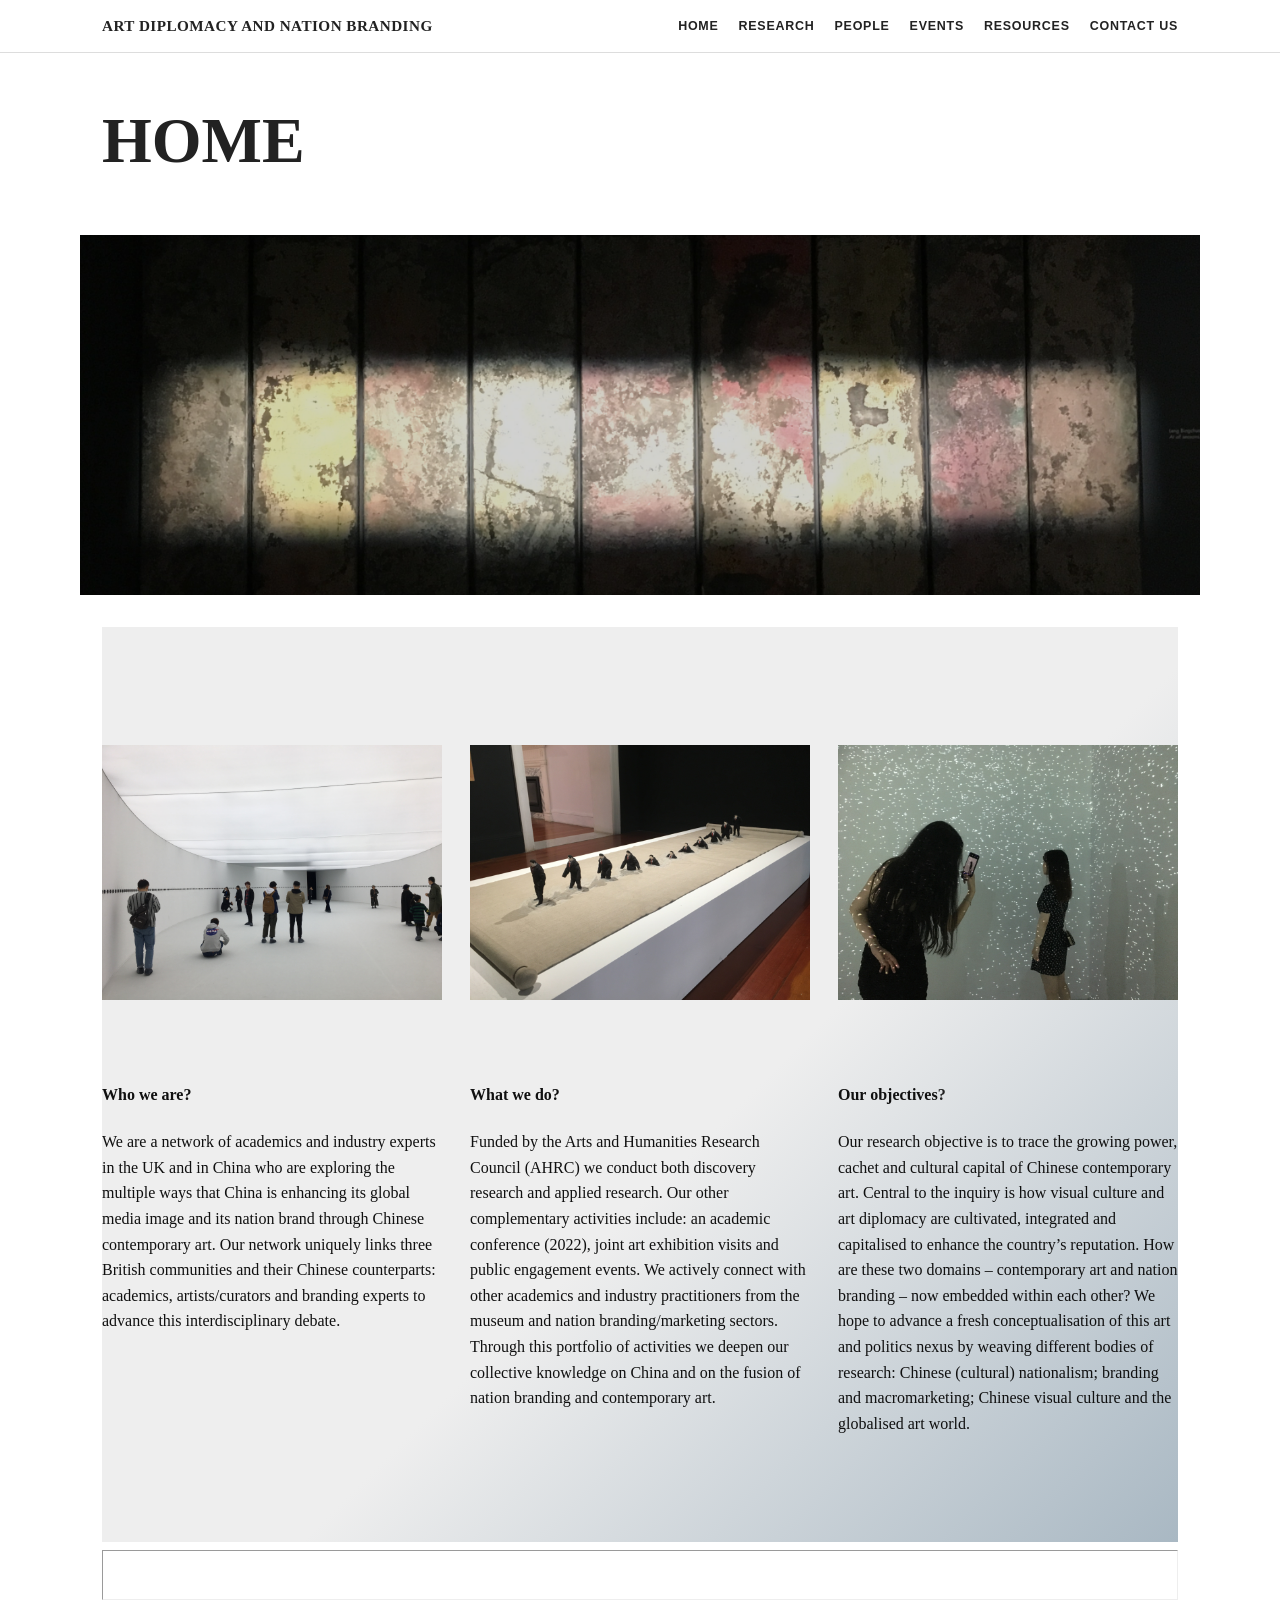
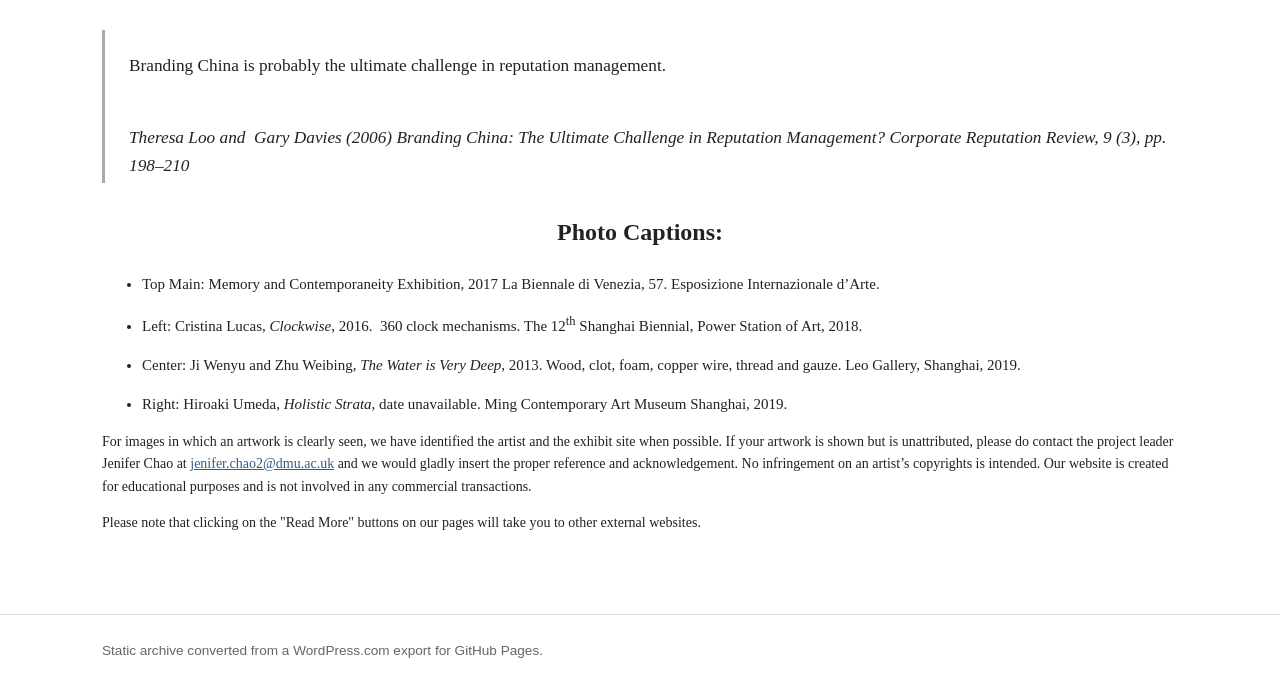
<file: index.html>
<!doctype html>
<html lang="en">
<head>
<meta charset="utf-8">
<meta name="viewport" content="width=device-width,initial-scale=1">
<title>HOME — ART DIPLOMACY AND NATION BRANDING</title>
<meta name="description" content="THE VISUAL POLITICS OF REINVENTING CHINA">
<link rel="stylesheet" href="style.css">
</head>
<body>
<header class="site-header">
  <div class="header-inner">
    <a class="brand" href="index.html">ART DIPLOMACY AND NATION BRANDING</a>
    <nav aria-label="Main navigation"><a href="index.html">HOME</a>
<a href="our-research.html">RESEARCH</a>
<a href="network-participants.html">PEOPLE</a>
<a href="participants.html">EVENTS</a>
<a href="resources.html">RESOURCES</a>
<a href="join-us.html">CONTACT US</a></nav>
  </div>
</header>
<main>

<h1 class="page-title">HOME</h1>
<div class="wp-block-columns">
<div class="wp-block-column" style="flex-basis:100%;"></div>
</div>



<div class="wp-block-cover alignfull is-light is-style-default"><span aria-hidden="true" class="wp-block-cover__background has-background-dark-background-color has-background-dim-20 has-background-dim"></span><img class="wp-block-cover__image-background wp-image-49" alt="" src="img_1686.jpg" style="object-position:58% 50%;" data-object-fit="cover" data-object-position="58% 50%" /><div class="wp-block-cover__inner-container">
<p class="has-text-align-center has-large-font-size"></p>
</div></div>



<div class="wp-block-group alignfull has-background-light-color has-text-color has-background" style="background:linear-gradient(135deg,rgb(238,238,238) 56%,rgb(169,184,195) 100%);">
<div style="height:64px;" aria-hidden="true" class="wp-block-spacer"></div>



<div class="wp-block-columns alignwide">
<div class="wp-block-column">
<figure class="wp-block-image size-medium"><img src="img_3006.jpg?w=300" alt="Cristina Lucas, Clockwise, 2016.  360 clock mechanisms. The 12th Shanghai Biennial, Power Station of Art, 2018." class="wp-image-47" /></figure>
</div>



<div class="wp-block-column">
<figure class="wp-block-image size-medium is-style-default"><img src="img_3732.jpg?w=300" alt="Ji Wenyu and Zhu Weibing, The Water is Very Deep, 2013. Wood, clot, foam, copper wire, thread and gauze. Leo Gallery, Shanghai, 2019." class="wp-image-81" /></figure>
</div>



<div class="wp-block-column">
<figure class="wp-block-image size-medium"><img src="img_3792.jpg?w=300" alt="Hiroaki Umeda, Holistic Strata, date unavailable. Ming Contemporary Art Museum Shanghai, 2019." class="wp-image-48" /></figure>
</div>
</div>



<div class="wp-block-columns alignwide">
<div class="wp-block-column">
<h4 class="has-text-align-left"><mark style="background-color:rgba(0, 0, 0, 0);color:#101010;" class="has-inline-color">Who we are?</mark></h4>



<p class="has-text-align-left has-foreground-dark-color has-text-color"><mark style="background-color:rgba(0, 0, 0, 0);color:#101010;" class="has-inline-color">We are a network of academics and industry experts in the UK and in China who are exploring the multiple ways that China is enhancing its global media image and its nation brand through Chinese contemporary art. Our network uniquely links three British communities and their Chinese counterparts: academics, artists/curators and branding experts to advance this interdisciplinary debate. </mark></p>
</div>



<div class="wp-block-column">
<h4 class="has-text-align-left"><mark style="background-color:rgba(0, 0, 0, 0);color:#101010;" class="has-inline-color">What we do? </mark></h4>



<p class="has-text-align-left"><mark style="background-color:rgba(0, 0, 0, 0);color:#101010;" class="has-inline-color">Funded by the Arts and Humanities Research Council (AHRC) we conduct both discovery research and applied research. Our other complementary activities include: an academic conference (2022),  joint art exhibition visits and public engagement events. We actively connect with other academics and industry practitioners from the museum and nation branding/marketing sectors. Through this portfolio of activities we deepen our collective knowledge on China and on the fusion of nation branding and contemporary art. </mark></p>
</div>



<div class="wp-block-column">
<h4 class="has-text-align-left has-foreground-dark-color has-text-color"><mark style="background-color:rgba(0, 0, 0, 0);color:#101010;" class="has-inline-color">Our objectives</mark>?</h4>



<p class="has-text-align-left"><mark style="background-color:rgba(0, 0, 0, 0);color:#101010;" class="has-inline-color">Our research objective is to trace the growing power, cachet and cultural capital of Chinese contemporary art. Central to the inquiry is how visual culture and art diplomacy are cultivated, integrated and capitalised to enhance the country’s reputation. How are these two domains  – contemporary art and nation branding – now embedded within each other? We hope to advance a fresh conceptualisation of this art and politics nexus by weaving different bodies of research: Chinese (cultural) nationalism; branding and macromarketing; Chinese visual culture and the globalised art world.</mark> </p>
</div>
</div>



<div style="height:64px;" aria-hidden="true" class="wp-block-spacer desktop-only"></div>
</div>



<hr class="wp-block-coblocks-dynamic-separator" style="height:50px;" />



<div class="wp-block-group alignfull">
<figure class="wp-block-pullquote"><blockquote><p>Branding China is probably the ultimate challenge in reputation management.</p><cite><br>Theresa Loo and&nbsp; Gary Davies (2006) Branding China: The Ultimate Challenge in Reputation Management<em>? Corporate Reputation Review</em>, 9 (3), pp. 198–210</cite></blockquote></figure>
</div>



<h2 class="has-text-align-center has-small-font-size">Photo Captions:</h2>



<ul style="font-size:15px;"><li>Top Main: Memory and Contemporaneity Exhibition, 2017 La Biennale di Venezia, 57. Esposizione Internazionale d’Arte.</li></ul>



<ul style="font-size:15px;"><li>Left: Cristina Lucas, <em>Clockwise</em>, 2016.&nbsp; 360 clock mechanisms. The 12<sup>th</sup> Shanghai Biennial, Power Station of Art, 2018.</li></ul>



<ul style="font-size:15px;"><li>Center: Ji Wenyu and Zhu Weibing, <em>The Water is Very Deep</em>, 2013. Wood, clot, foam, copper wire, thread and gauze. Leo Gallery, Shanghai, 2019.</li></ul>



<ul style="font-size:15px;"><li>Right:  Hiroaki Umeda, <em>Holistic Strata</em>, date unavailable. Ming Contemporary Art Museum Shanghai, 2019.</li></ul>



<p style="font-size:14px;">For images in which an artwork is clearly seen, we have identified the artist and the exhibit site when possible. If your artwork is shown but is unattributed, please do contact the project leader Jenifer Chao at <a href="mailto:jenifer.chao2@dmu.ac.uk">jenifer.chao2@dmu.ac.uk</a> and we would gladly insert the proper reference and acknowledgement. No infringement on an artist’s copyrights is intended. Our website is created for educational purposes and is not involved in any commercial transactions.</p>



<p style="font-size:14px;">Please note that clicking on the "Read More" buttons on our pages will take you to other external websites.</p>



<p></p>
</main>
<footer class="site-footer"><div class="footer-inner">Static archive converted from a WordPress.com export for GitHub Pages.</div></footer>
</body>
</html>
</file>
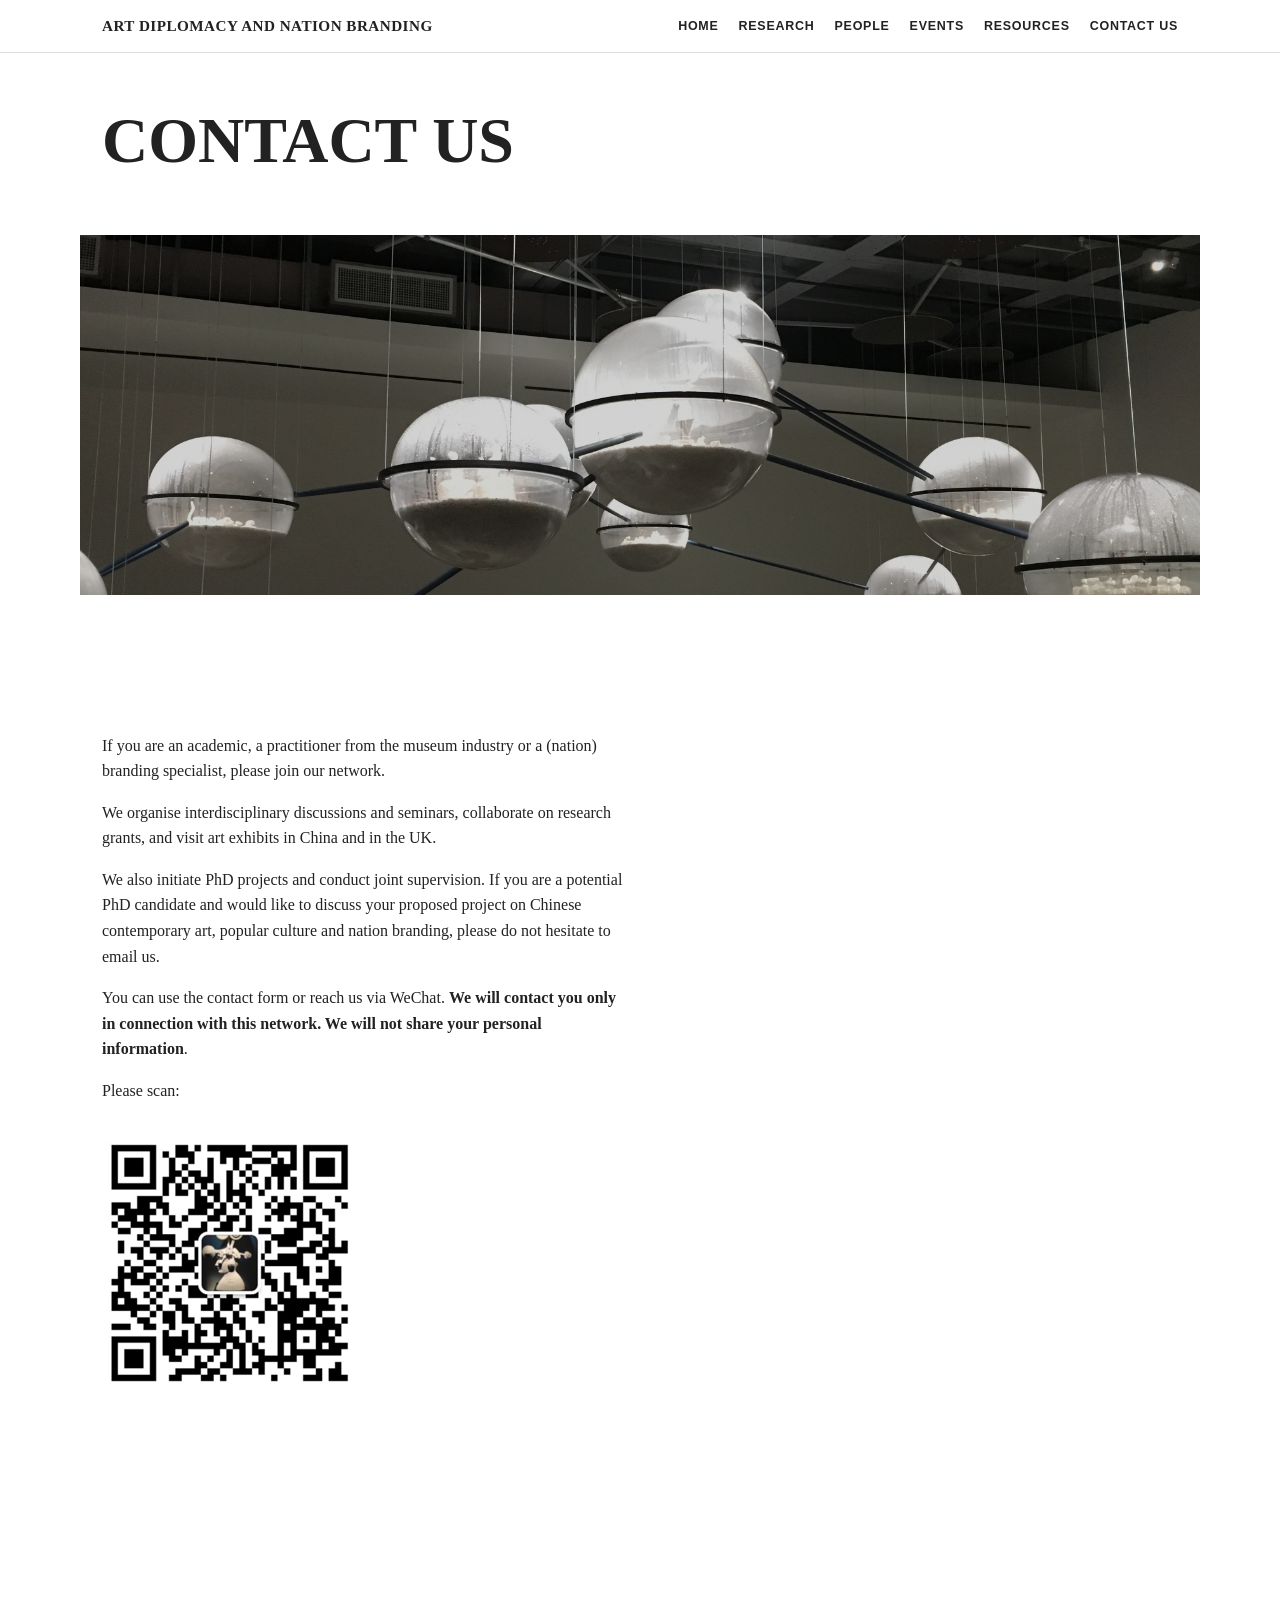
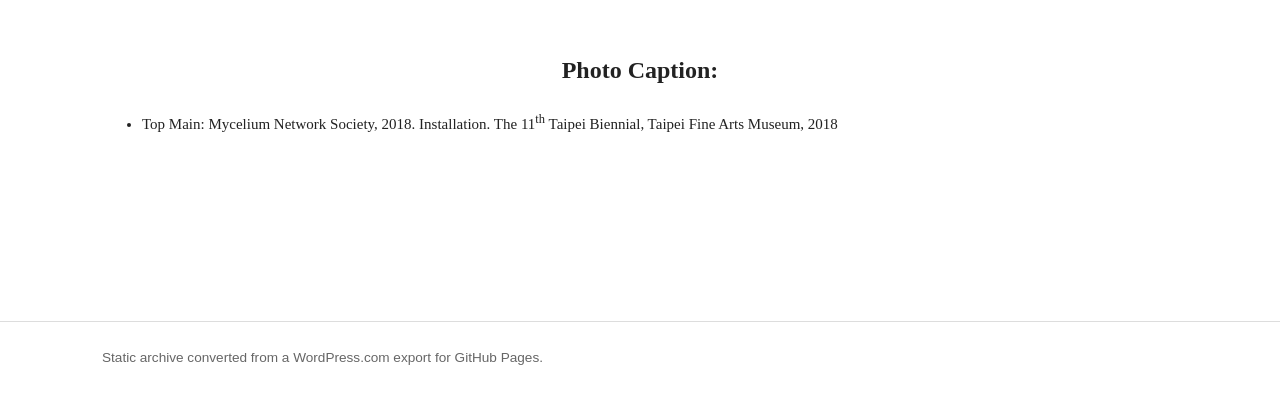
<file: join-us.html>
<!doctype html>
<html lang="en">
<head>
<meta charset="utf-8">
<meta name="viewport" content="width=device-width,initial-scale=1">
<title>CONTACT US — ART DIPLOMACY AND NATION BRANDING</title>
<meta name="description" content="THE VISUAL POLITICS OF REINVENTING CHINA">
<link rel="stylesheet" href="style.css">
</head>
<body>
<header class="site-header">
  <div class="header-inner">
    <a class="brand" href="index.html">ART DIPLOMACY AND NATION BRANDING</a>
    <nav aria-label="Main navigation"><a href="index.html">HOME</a>
<a href="our-research.html">RESEARCH</a>
<a href="network-participants.html">PEOPLE</a>
<a href="participants.html">EVENTS</a>
<a href="resources.html">RESOURCES</a>
<a href="join-us.html">CONTACT US</a></nav>
  </div>
</header>
<main>

<h1 class="page-title">CONTACT US</h1>
<div class="wp-block-columns">
<div class="wp-block-column" style="flex-basis:100%;"></div>
</div>



<div class="wp-block-cover alignfull is-light"><span aria-hidden="true" class="wp-block-cover__background has-background-dim-10 has-background-dim wp-block-cover__gradient-background has-background-gradient has-vivid-cyan-blue-to-vivid-purple-gradient-background"></span><img class="wp-block-cover__image-background wp-image-109" alt="" src="img_3055.jpg" style="object-position:45% 40%;" data-object-fit="cover" data-object-position="45% 40%" /><div class="wp-block-cover__inner-container">
<p class="has-text-align-center has-large-font-size"></p>
</div></div>



<div class="wp-block-group alignfull has-background-light-background-color has-background">
<div style="height:64px;" aria-hidden="true" class="wp-block-spacer"></div>



<div class="wp-block-columns alignwide">
<div class="wp-block-column">
<p>If you are an academic, a practitioner from the museum industry or a (nation) branding specialist, please join our network.</p>



<p>We organise interdisciplinary discussions and seminars, collaborate on research grants, and visit art exhibits in China and in the UK.</p>



<p>We also initiate PhD projects and conduct joint supervision. If you are a potential PhD candidate and would like to discuss your proposed project on Chinese contemporary art, popular culture and nation branding, please do not hesitate to email us. </p>



<p>You can use the contact form or reach us via WeChat. <strong> We will contact you only in connection with this network. We will not share your personal information</strong>.</p>



<p>Please scan:</p>



<figure class="wp-block-image alignleft size-thumbnail"><img src="picture1.png?w=143" alt="" class="wp-image-330" /></figure>
</div>



<div class="wp-block-column">
<div class="wp-block-jetpack-contact-form">





</div>
</div>
</div>



<div style="height:64px;" aria-hidden="true" class="wp-block-spacer desktop-only"></div>
</div>



<div class="wp-block-group alignfull">
<div style="height:80px;" aria-hidden="true" class="wp-block-spacer desktop-only"></div>



<div class="wp-block-columns alignwide">
<div class="wp-block-column" style="flex-basis:100%;">
<h2 class="has-text-align-center has-small-font-size">Photo Caption:</h2>



<ul style="font-size:15px;"><li>Top Main: Mycelium Network Society, 2018. Installation. The 11<sup>th</sup> Taipei Biennial, Taipei Fine Arts Museum, 2018</li></ul>
</div>
</div>



<div style="height:80px;" aria-hidden="true" class="wp-block-spacer desktop-only"></div>
</div>
</main>
<footer class="site-footer"><div class="footer-inner">Static archive converted from a WordPress.com export for GitHub Pages.</div></footer>
</body>
</html>
</file>
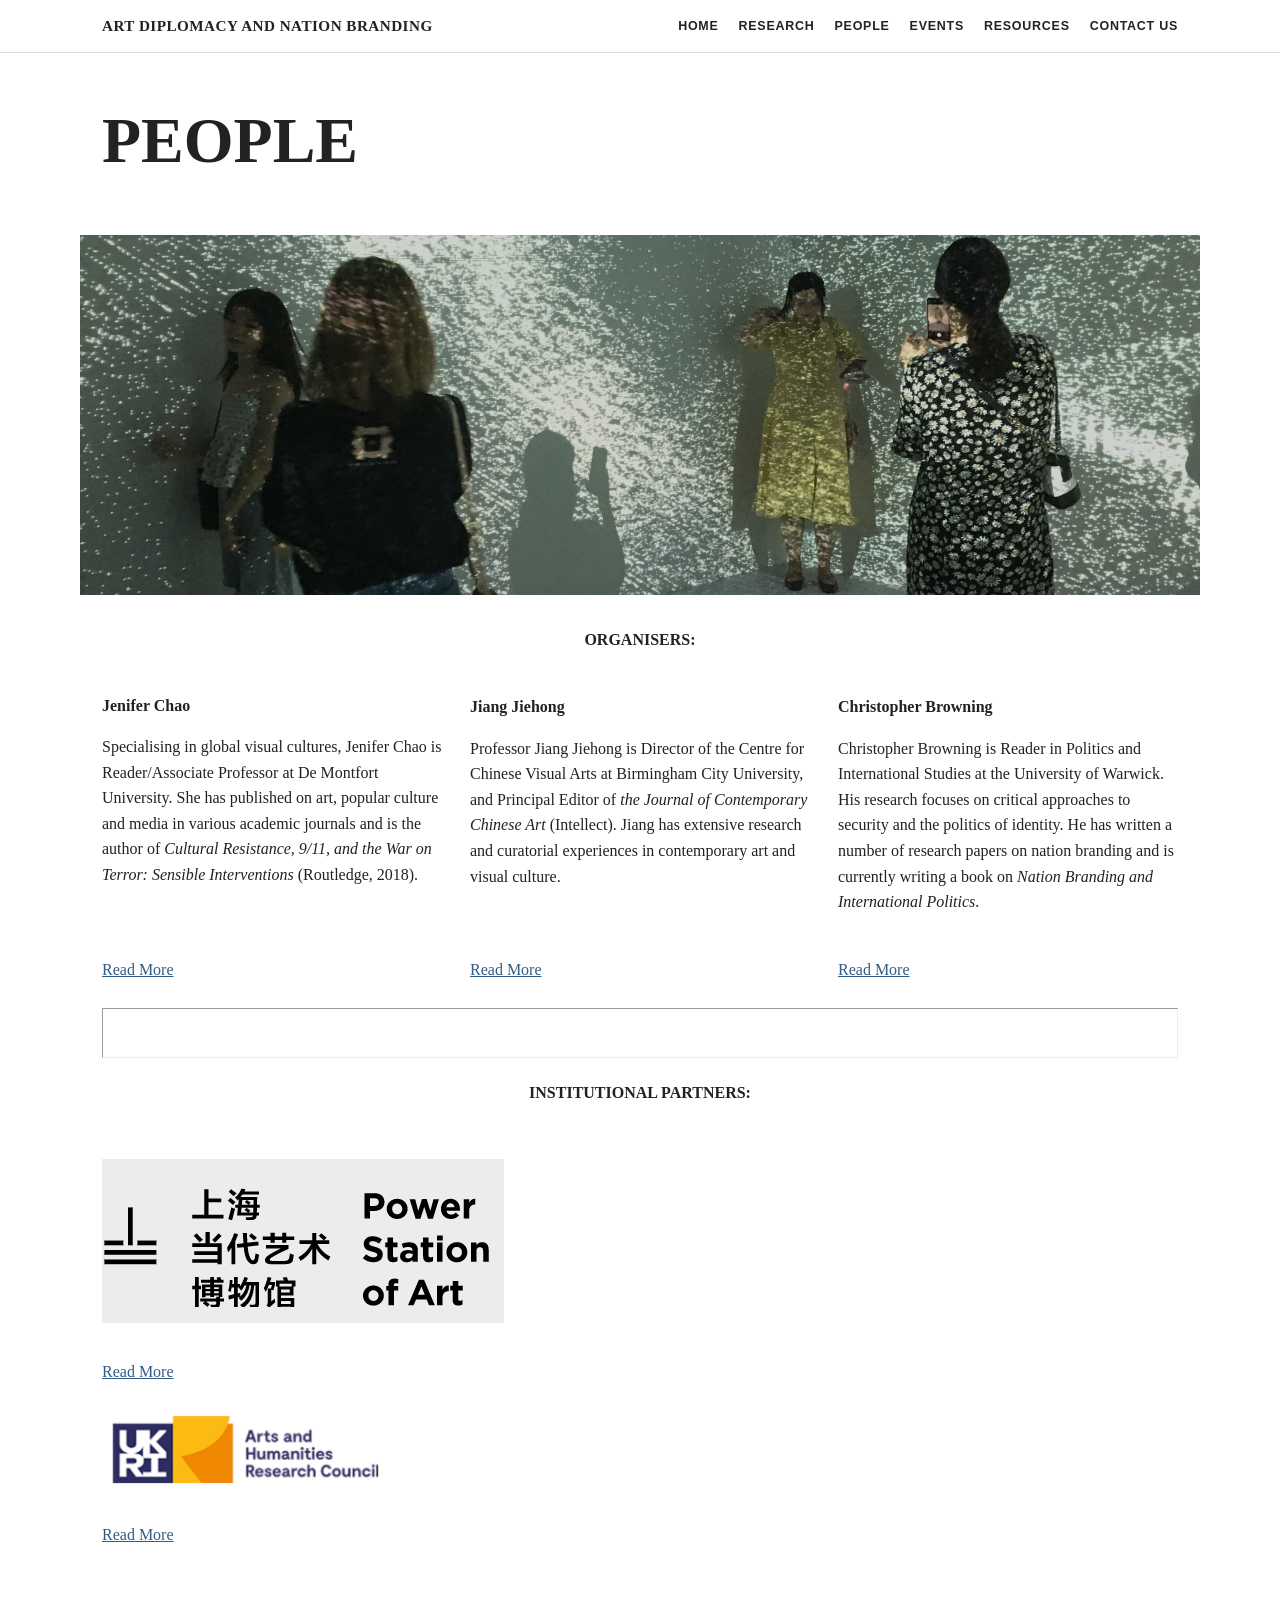
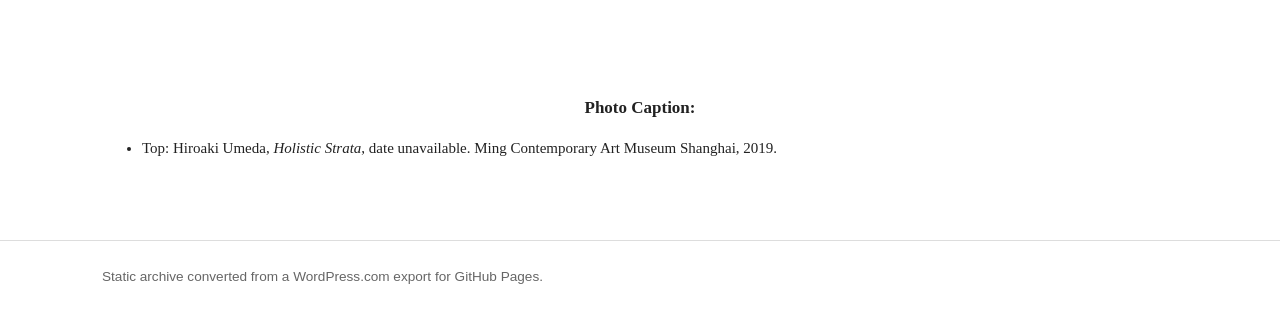
<file: network-participants.html>
<!doctype html>
<html lang="en">
<head>
<meta charset="utf-8">
<meta name="viewport" content="width=device-width,initial-scale=1">
<title>PEOPLE — ART DIPLOMACY AND NATION BRANDING</title>
<meta name="description" content="THE VISUAL POLITICS OF REINVENTING CHINA">
<link rel="stylesheet" href="style.css">
</head>
<body>
<header class="site-header">
  <div class="header-inner">
    <a class="brand" href="index.html">ART DIPLOMACY AND NATION BRANDING</a>
    <nav aria-label="Main navigation"><a href="index.html">HOME</a>
<a href="our-research.html">RESEARCH</a>
<a href="network-participants.html">PEOPLE</a>
<a href="participants.html">EVENTS</a>
<a href="resources.html">RESOURCES</a>
<a href="join-us.html">CONTACT US</a></nav>
  </div>
</header>
<main>

<h1 class="page-title">PEOPLE</h1>
<div class="wp-block-columns">
<div class="wp-block-column" style="flex-basis:100%;"></div>
</div>



<div class="wp-block-cover alignfull is-light"><span aria-hidden="true" class="wp-block-cover__background has-secondary-background-color has-background-dim-10 has-background-dim"></span><img class="wp-block-cover__image-background wp-image-80" alt="" src="img_3786.jpg" style="object-position:51% 56%;" data-object-fit="cover" data-object-position="51% 56%" /><div class="wp-block-cover__inner-container">
<p class="has-text-align-center has-large-font-size"></p>
</div></div>



<p></p>



<h4 class="has-text-align-center">ORGANISERS:</h4>



<div class="wp-block-columns">
<div class="wp-block-column">
<p class="has-small-font-size" style="line-height:1.5;"><strong>Jenifer Chao</strong></p>



<p class="has-small-font-size">Specialising in global visual cultures, Jenifer Chao is  Reader/Associate Professor at De Montfort University. She has published on art, popular culture and media in various academic journals and is the author of <em>Cultural Resistance, 9/11, and the War on Terror: Sensible Interventions</em> (Routledge, 2018).</p>
</div>



<div class="wp-block-column">
<p class="has-small-font-size"><strong>Jiang Jiehong</strong></p>



<p class="has-small-font-size">Professor&nbsp;Jiang&nbsp;Jiehong is Director of the Centre for Chinese Visual Arts at Birmingham City University, and Principal Editor of&nbsp;<em>the</em>&nbsp;<em>Journal of Contemporary Chinese Art</em>&nbsp;(Intellect).&nbsp;Jiang&nbsp;has extensive research and curatorial experiences in contemporary art and visual culture. </p>
</div>



<div class="wp-block-column">
<p class="has-small-font-size"><strong>Christopher Browning</strong></p>



<p class="has-small-font-size">Christopher Browning is Reader in Politics and International Studies at the University of Warwick. His research focuses on critical approaches to security and the politics of identity.   He has written a number of research papers on nation branding and is currently writing a book on&nbsp;<em>Nation Branding and International Politics</em>.</p>
</div>
</div>



<div class="wp-block-columns">
<div class="wp-block-column">
<div class="wp-block-buttons">
<div class="wp-block-button is-style-outline"><a class="wp-block-button__link wp-element-button" href="https://www.dmu.ac.uk/about-dmu/academic-staff/technology/jenifer-chao/dr-jenifer-chao.aspx" target="_blank" rel="https://www.dmu.ac.uk/about-dmu/academic-staff/technology/jenifer-chao/dr-jenifer-chao.aspx">Read More</a></div>
</div>
</div>



<div class="wp-block-column">
<div class="wp-block-buttons">
<div class="wp-block-button is-style-outline"><a class="wp-block-button__link wp-element-button" href="https://www.bcu.ac.uk/research/our-people/j-m/jiehong-jiang" target="_blank" rel="https://www.bcu.ac.uk/research/our-people/j-m/jiehong-jiang">Read More</a></div>
</div>
</div>



<div class="wp-block-column">
<div class="wp-block-buttons">
<div class="wp-block-button is-style-outline"><a class="wp-block-button__link wp-element-button" href="https://warwick.ac.uk/fac/soc/pais/people/browning/" target="_blank" rel="https://warwick.ac.uk/fac/soc/pais/people/browning/">Read More</a></div>
</div>
</div>
</div>



<hr class="wp-block-coblocks-dynamic-separator" style="height:50px;" />



<h4 class="has-text-align-center">INSTITUTIONAL PARTNERS:</h4>



<p></p>



<div class="wp-block-columns">
<div class="wp-block-column">
<figure class="wp-block-image size-large"><img src="screenshot-2020-11-06-at-17.33.46.png?w=402" alt="" class="wp-image-117" /></figure>



<div class="wp-block-buttons">
<div class="wp-block-button is-style-outline"><a class="wp-block-button__link wp-element-button" href="https://www.powerstationofart.com/about-psa" target="_blank" rel="https://www.powerstationofart.com/whats-on">Read More</a></div>
</div>
</div>
</div>



<div class="wp-block-group alignfull">
<figure class="wp-block-image size-large is-resized"><img src="screenshot-2020-11-06-at-17.35.59.png?w=582" alt="" class="wp-image-120" width="283" height="74" /></figure>



<div class="wp-block-buttons">
<div class="wp-block-button is-style-outline"><a class="wp-block-button__link wp-element-button" href="https://ahrc.ukri.org/" target="_blank" rel="https://ahrc.ukri.org/">Read More</a></div>
</div>



<div class="wp-block-columns alignwide"></div>



<div style="height:80px;" aria-hidden="true" class="wp-block-spacer desktop-only"></div>



<h2 class="has-text-align-center" style="font-size:17px;">Photo Caption:</h2>



<ul style="font-size:15px;"><li>Top: Hiroaki Umeda, <em>Holistic Strata</em>, date unavailable. Ming Contemporary Art Museum Shanghai, 2019.</li></ul>



<p></p>
</div>



<p></p>
</main>
<footer class="site-footer"><div class="footer-inner">Static archive converted from a WordPress.com export for GitHub Pages.</div></footer>
</body>
</html>
</file>
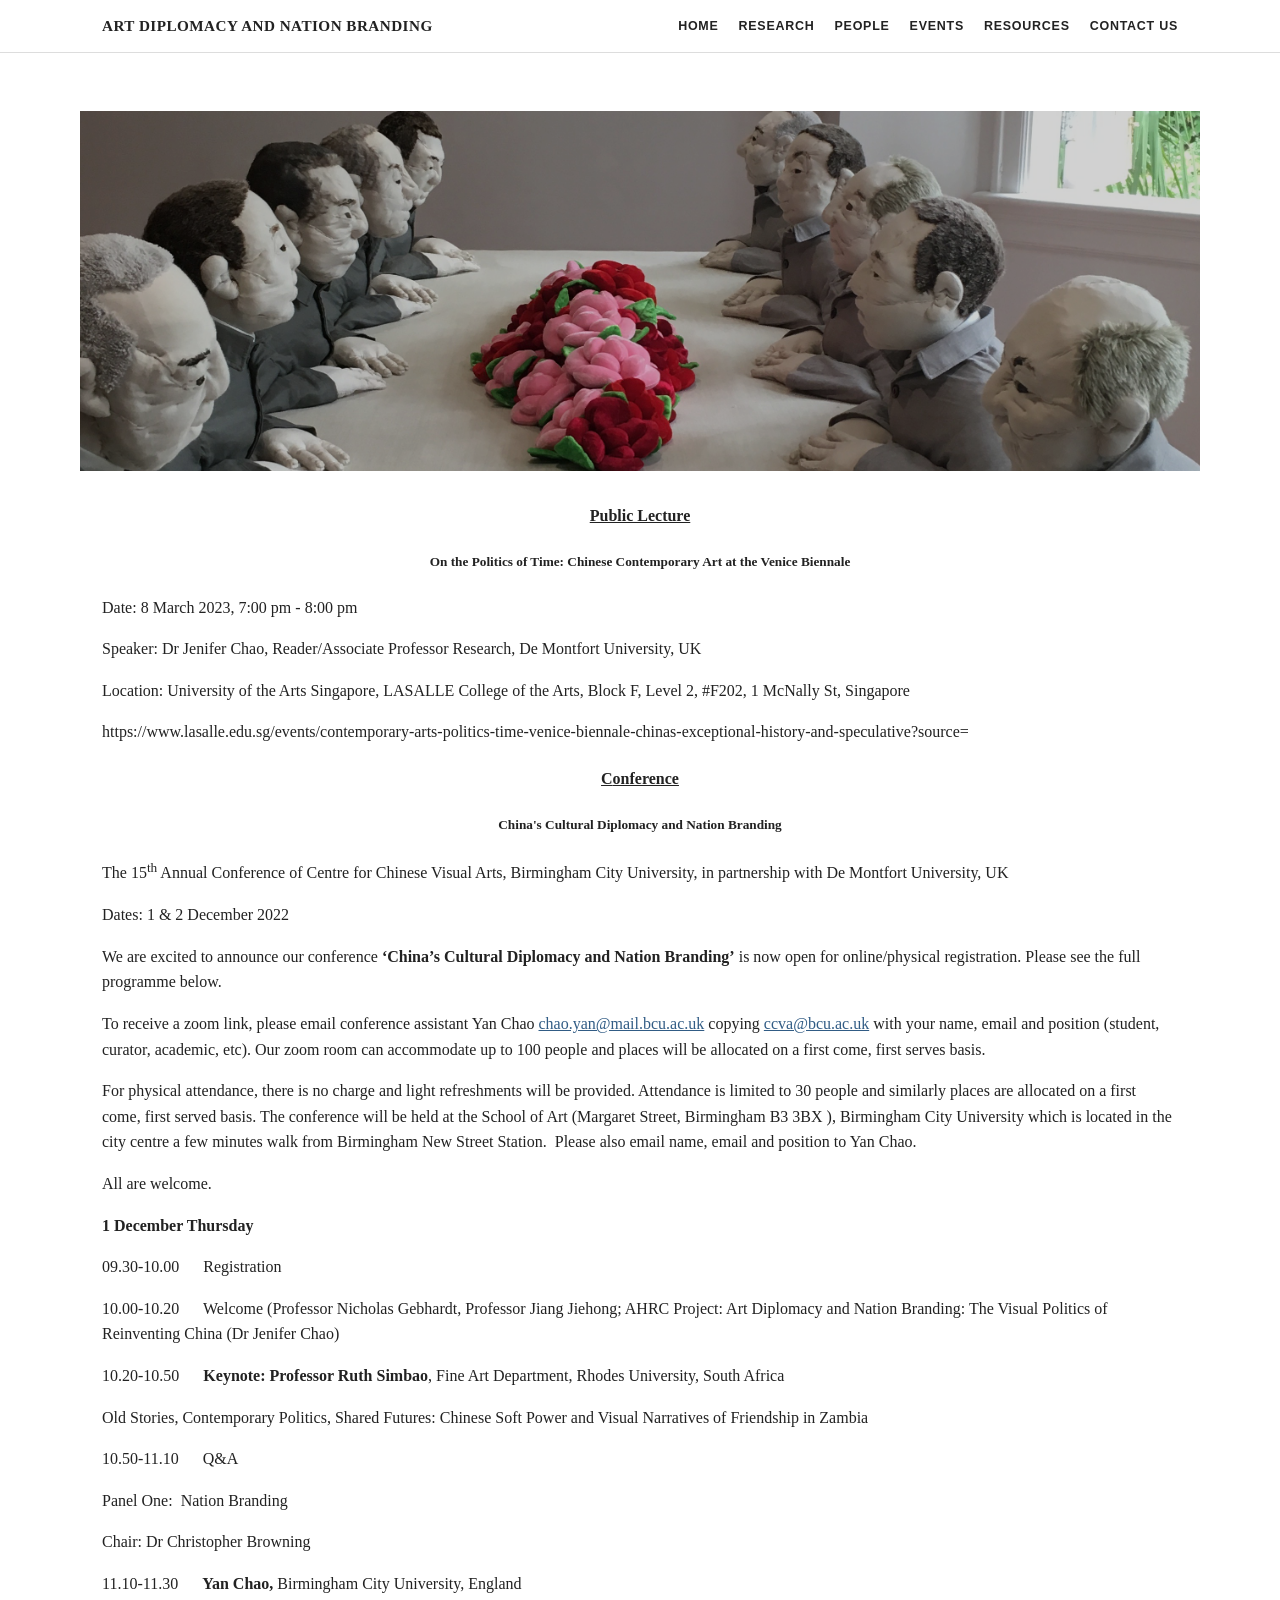
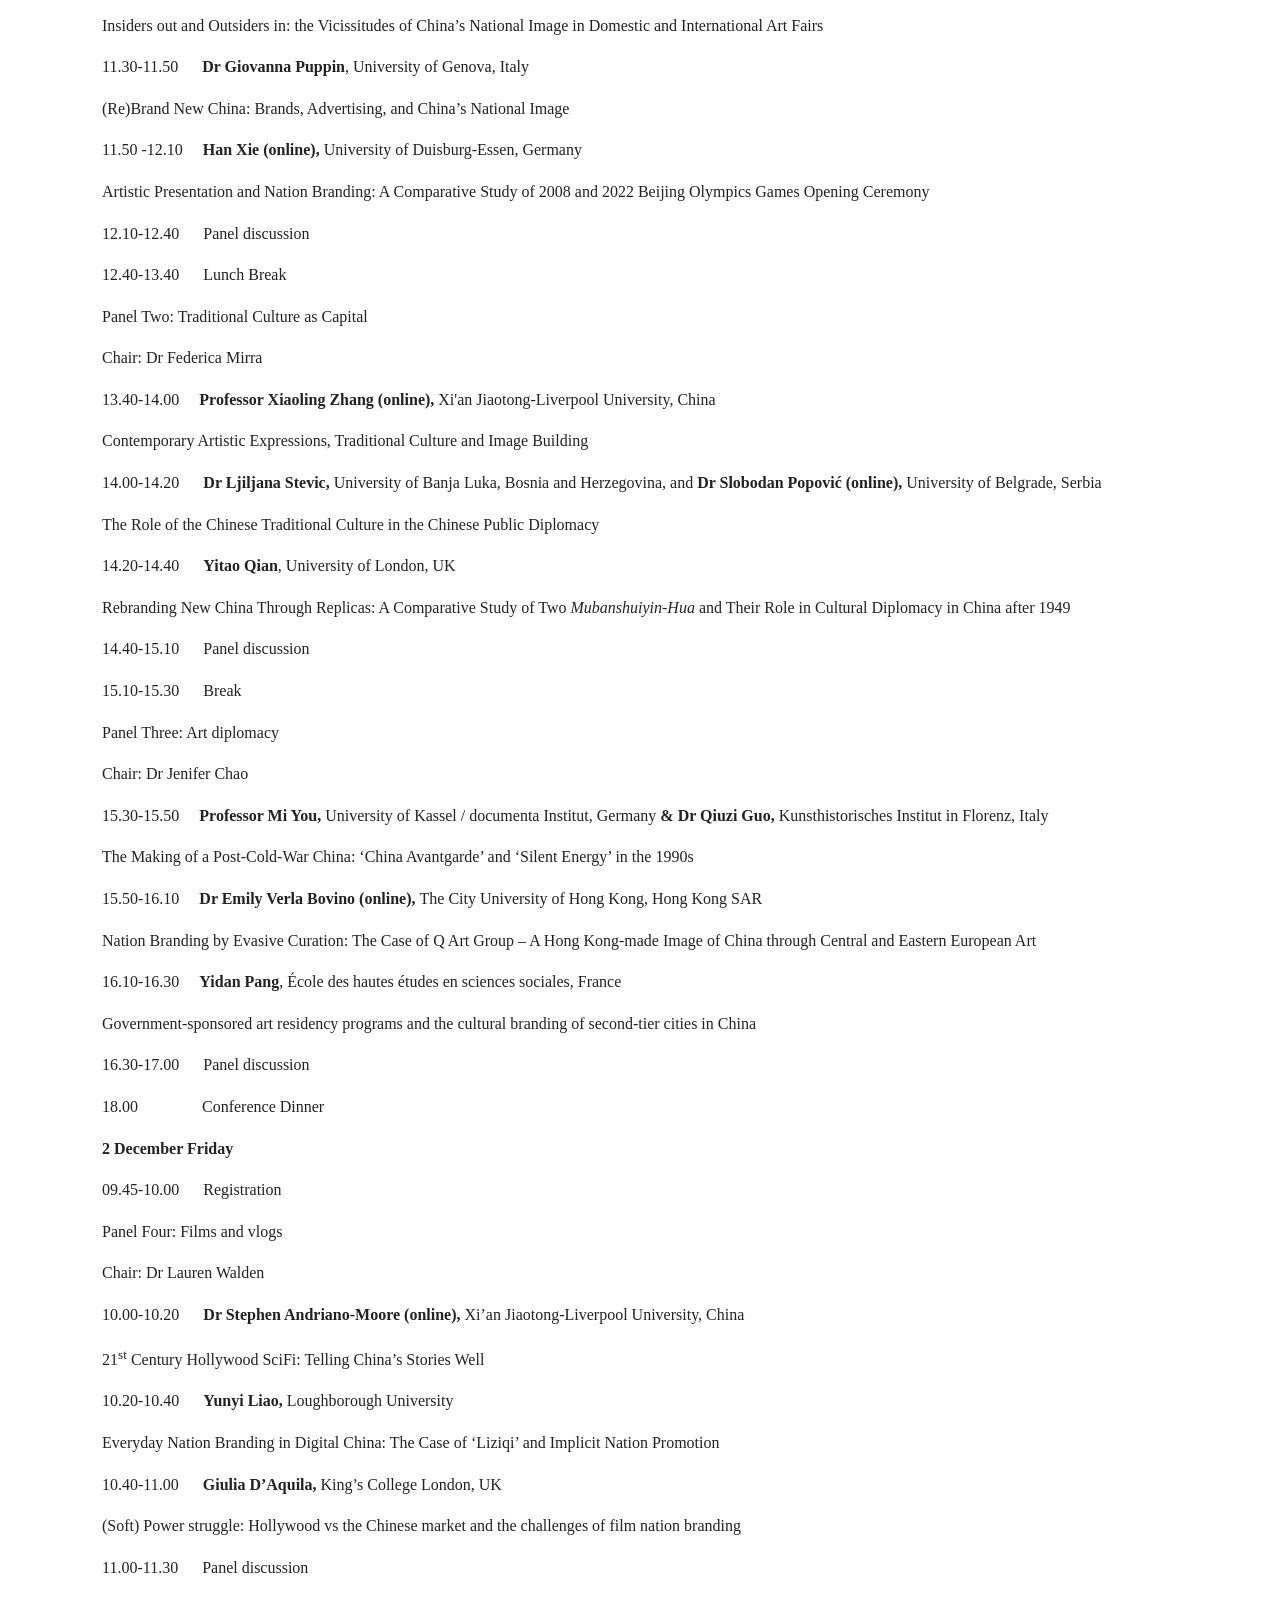
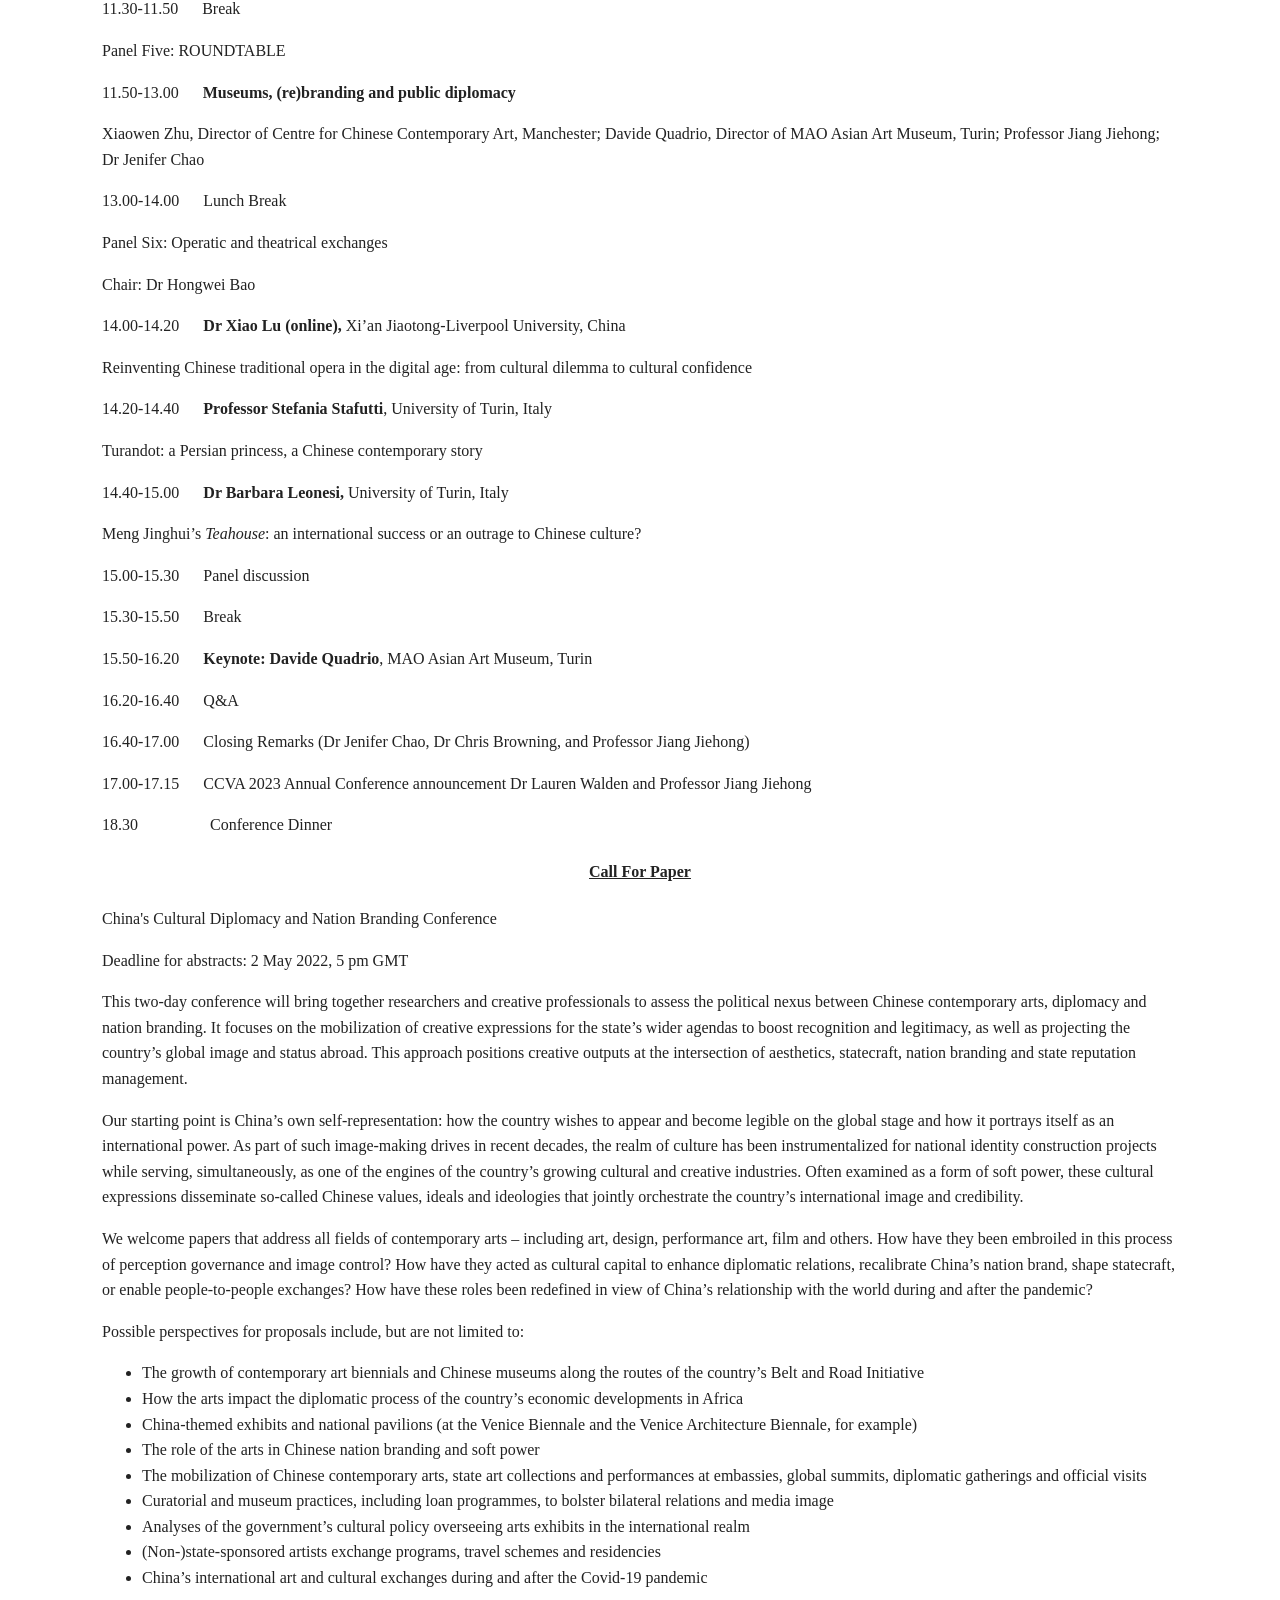
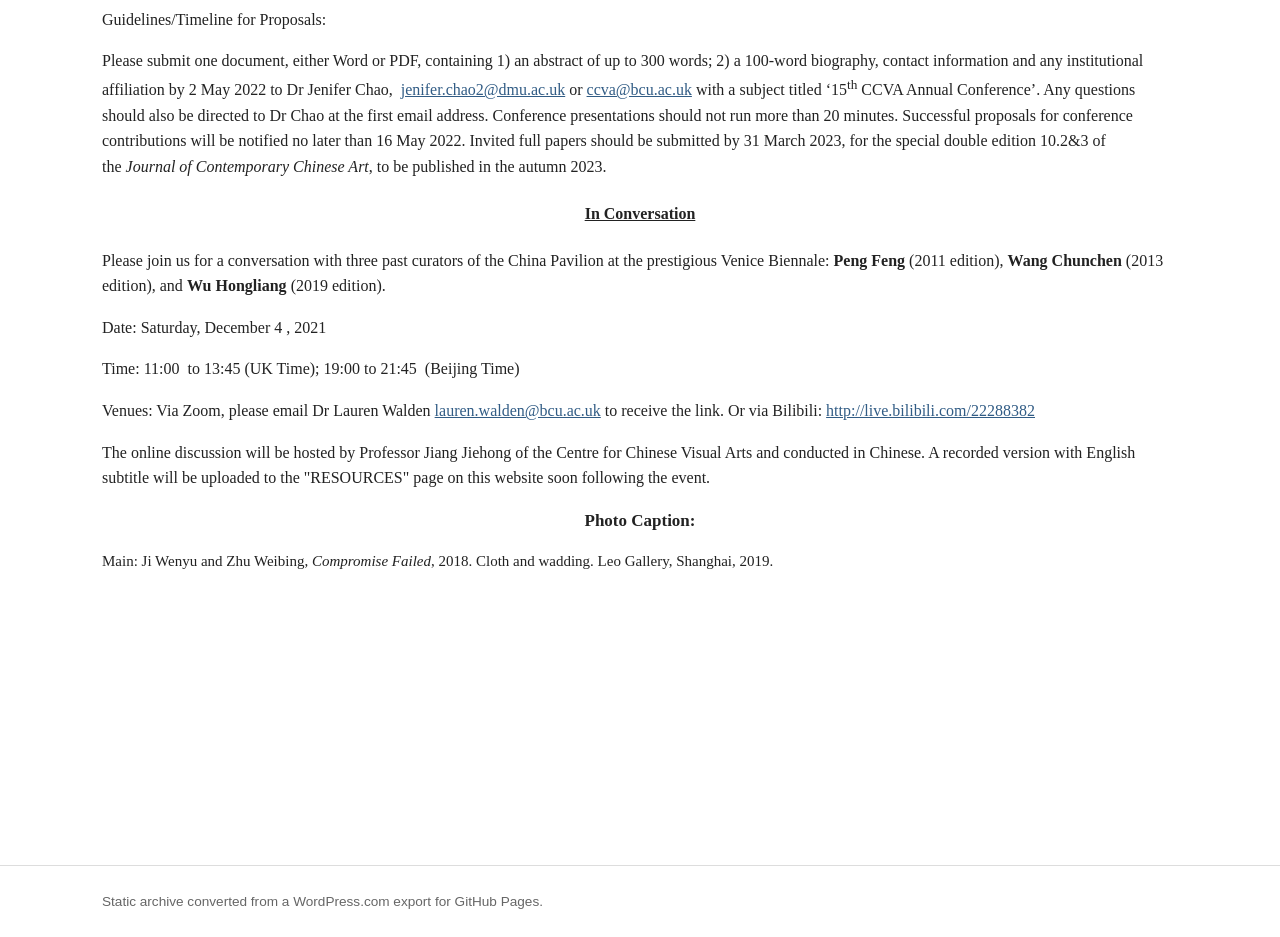
<file: participants.html>
<!doctype html>
<html lang="en">
<head>
<meta charset="utf-8">
<meta name="viewport" content="width=device-width,initial-scale=1">
<title>EVENTS — ART DIPLOMACY AND NATION BRANDING</title>
<meta name="description" content="THE VISUAL POLITICS OF REINVENTING CHINA">
<link rel="stylesheet" href="style.css">
</head>
<body>
<header class="site-header">
  <div class="header-inner">
    <a class="brand" href="index.html">ART DIPLOMACY AND NATION BRANDING</a>
    <nav aria-label="Main navigation"><a href="index.html">HOME</a>
<a href="our-research.html">RESEARCH</a>
<a href="network-participants.html">PEOPLE</a>
<a href="participants.html">EVENTS</a>
<a href="resources.html">RESOURCES</a>
<a href="join-us.html">CONTACT US</a></nav>
  </div>
</header>
<main>

<div class="wp-block-columns">
<div class="wp-block-column" style="flex-basis:100%">











</div>
</div>



<div class="wp-block-cover alignfull is-light"><span aria-hidden="true" class="wp-block-cover__background has-secondary-background-color has-background-dim-10 has-background-dim"></span><img class="wp-block-cover__image-background wp-image-143" alt="" src="img_3728.jpg" style="object-position:40% 47%" data-object-fit="cover" data-object-position="40% 47%" /><div class="wp-block-cover__inner-container">
<p class="has-text-align-center has-large-font-size"></p>
</div></div>



<h4 class="wp-block-heading has-text-align-center"><span style="text-decoration: underline">Public Lecture</span></h4>



<h5 class="wp-block-heading has-text-align-center">On the Politics of Time: Chinese Contemporary Art at the Venice Biennale </h5>



<p>Date: 8 March 2023, 7:00 pm - 8:00 pm</p>



<p>Speaker: Dr Jenifer Chao, Reader/Associate Professor Research, De Montfort University, UK</p>



<p>Location: University of the Arts Singapore, LASALLE College of the Arts, Block F, Level 2, #F202, 1 McNally St, Singapore  </p>



<p>https://www.lasalle.edu.sg/events/contemporary-arts-politics-time-venice-biennale-chinas-exceptional-history-and-speculative?source=</p>



<p></p>



<h4 class="wp-block-heading has-text-align-center" id="conference-and-publication"><span style="text-decoration: underline"><strong>C</strong>onference </span></h4>



<h5 class="wp-block-heading has-text-align-center" id="china-s-cultural-diplomacy-and-nation-branding">China's Cultural Diplomacy and Nation Branding</h5>



<p>The 15<sup>th</sup>&nbsp;Annual Conference of Centre for Chinese Visual Arts, Birmingham City University, in partnership with De Montfort University, UK&nbsp;</p>



<p>Dates: 1 &amp; 2 December 2022</p>



<p>We are excited to announce our conference <strong>‘China’s Cultural Diplomacy and Nation Branding’</strong> is now open for online/physical registration. Please see the full programme below.&nbsp;</p>



<p>To receive a zoom link, please email conference assistant Yan Chao <a href="mailto:chao.yan@mail.bcu.ac.uk">chao.yan@mail.bcu.ac.uk</a> copying <a href="mailto:ccva@bcu.ac.uk">ccva@bcu.ac.uk</a> with your name, email and position (student, curator, academic, etc). Our zoom room can accommodate up to 100 people and places will be allocated on a first come, first serves basis.</p>



<p>For physical attendance, there is no charge and light refreshments will be provided. Attendance is limited to 30 people and similarly places are allocated on a first come, first served basis. The conference will be held at the School of Art (Margaret Street, Birmingham B3 3BX ), Birmingham City University which is located in the city centre a few minutes walk from Birmingham New Street Station.&nbsp; Please also email name, email and position to Yan Chao.</p>



<p>All are welcome.&nbsp;&nbsp;&nbsp;&nbsp;&nbsp;&nbsp;&nbsp; &nbsp; &nbsp;</p>



<p><strong>1 December Thursday</strong></p>



<p>09.30-10.00&nbsp;&nbsp;&nbsp;&nbsp;&nbsp; Registration</p>



<p>10.00-10.20&nbsp;&nbsp;&nbsp;&nbsp;&nbsp; Welcome (Professor Nicholas Gebhardt, Professor Jiang Jiehong; AHRC Project: Art Diplomacy and Nation Branding: The Visual Politics of Reinventing China (Dr Jenifer Chao)                 </p>



<p>10.20-10.50&nbsp;&nbsp;&nbsp;&nbsp;&nbsp; <strong>Keynote: Professor Ruth Simbao</strong>, Fine Art Department, Rhodes University, South Africa</p>



<p>Old Stories, Contemporary Politics, Shared Futures: Chinese Soft Power and Visual Narratives of Friendship in Zambia</p>



<p>10.50-11.10&nbsp;&nbsp;&nbsp;&nbsp;&nbsp; Q&amp;A</p>



<p>Panel One:&nbsp; Nation Branding</p>



<p>Chair: Dr Christopher Browning</p>



<p>11.10-11.30&nbsp;&nbsp;&nbsp;&nbsp;&nbsp; <strong>Yan Chao, </strong>Birmingham City University, England</p>



<p>Insiders out and Outsiders in: the Vicissitudes of China’s National Image in Domestic and International Art Fairs</p>



<p>11.30-11.50&nbsp;&nbsp;&nbsp;&nbsp;&nbsp; <strong>Dr Giovanna Puppin</strong>, University of Genova, Italy</p>



<p>(Re)Brand New China: Brands, Advertising, and China’s National Image</p>



<p>11.50 -12.10&nbsp;&nbsp;&nbsp;&nbsp; <strong>Han Xie (online), </strong>University of Duisburg-Essen, Germany</p>



<p>Artistic Presentation and Nation Branding: A Comparative Study of 2008 and 2022 Beijing Olympics Games Opening Ceremony</p>



<p>12.10-12.40&nbsp;&nbsp;&nbsp;&nbsp;&nbsp; Panel discussion</p>



<p>12.40-13.40&nbsp;&nbsp;&nbsp;&nbsp;&nbsp; Lunch Break</p>



<p>Panel Two: Traditional Culture as Capital</p>



<p>Chair: Dr Federica Mirra</p>



<p>13.40-14.00&nbsp;&nbsp;&nbsp;&nbsp; <strong>Professor Xiaoling Zhang (online), </strong>Xi'an Jiaotong-Liverpool University, China<strong></strong></p>



<p>Contemporary Artistic Expressions, Traditional Culture and Image Building</p>



<p>14.00-14.20&nbsp;&nbsp;&nbsp;&nbsp;&nbsp; <strong>Dr Ljiljana Stevic, </strong>University of Banja Luka, Bosnia and Herzegovina, and ​​<strong>Dr Slobodan Popović</strong> <strong>(online),</strong> University of Belgrade, Serbia</p>



<p>The Role of the Chinese Traditional Culture in the Chinese Public Diplomacy</p>



<p>14.20-14.40&nbsp;&nbsp;&nbsp;&nbsp;&nbsp; <strong>Yitao Qian</strong>, University of London, UK</p>



<p>Rebranding New China Through Replicas: A Comparative Study of Two <em>Mubanshuiyin</em>-<em>Hua </em>and Their Role in Cultural Diplomacy in China after 1949&nbsp;</p>



<p>14.40-15.10&nbsp;&nbsp;&nbsp;&nbsp;&nbsp; Panel discussion</p>



<p>15.10-15.30&nbsp;&nbsp;&nbsp;&nbsp;&nbsp; Break</p>



<p>Panel Three:  Art diplomacy</p>



<p>Chair: Dr Jenifer Chao</p>



<p>15.30-15.50&nbsp;&nbsp;&nbsp;&nbsp; <strong>Professor Mi You, </strong>University of Kassel / documenta Institut, Germany<strong> &amp; Dr Qiuzi Guo, </strong>Kunsthistorisches Institut in Florenz, Italy</p>



<p>The Making of a Post-Cold-War China: ‘China Avantgarde’ and ‘Silent Energy’ in the 1990s</p>



<p>15.50-16.10&nbsp;&nbsp;&nbsp;&nbsp; <strong>Dr Emily Verla Bovino (online), </strong>The City University of Hong Kong, Hong Kong SAR</p>



<p>Nation Branding by Evasive Curation: The Case of Q Art Group ­­– A Hong Kong-made Image of China through Central and Eastern European Art</p>



<p>16.10-16.30&nbsp;&nbsp;&nbsp;&nbsp; <strong>Yidan Pang</strong>, École des hautes études en sciences sociales, France</p>



<p>Government-sponsored art residency programs and the cultural branding of second-tier cities in China</p>



<p>16.30-17.00&nbsp;&nbsp;&nbsp;&nbsp;&nbsp; Panel discussion</p>



<p>18.00&nbsp;&nbsp;&nbsp;&nbsp;&nbsp;&nbsp;&nbsp;&nbsp;&nbsp;&nbsp;&nbsp;&nbsp;&nbsp;&nbsp;&nbsp;&nbsp;Conference Dinner</p>



<p><strong>2 December Friday</strong></p>



<p>09.45-10.00&nbsp;&nbsp;&nbsp;&nbsp;&nbsp; Registration</p>



<p>Panel Four: Films and vlogs</p>



<p>Chair: Dr Lauren Walden</p>



<p>10.00-10.20&nbsp;&nbsp;&nbsp;&nbsp;&nbsp; <strong>Dr Stephen Andriano-Moore (online), </strong>Xi’an Jiaotong-Liverpool University, China</p>



<p>21<sup>st</sup> Century Hollywood SciFi: Telling China’s Stories Well</p>



<p>10.20-10.40&nbsp;&nbsp;&nbsp;&nbsp;&nbsp; <strong>Yunyi Liao, </strong>Loughborough University</p>



<p>Everyday Nation Branding in Digital China: The Case of ‘Liziqi’ and Implicit Nation Promotion</p>



<p>10.40-11.00&nbsp;&nbsp;&nbsp;&nbsp;&nbsp; <strong>Giulia D’Aquila, </strong>King’s College London, UK</p>



<p>(Soft) Power struggle: Hollywood vs the Chinese market and the challenges of film nation branding</p>



<p>11.00-11.30<strong>&nbsp;&nbsp;&nbsp;&nbsp;&nbsp; </strong>Panel discussion</p>



<p>11.30-11.50<strong>&nbsp;&nbsp;&nbsp;&nbsp;&nbsp; </strong>Break</p>



<p>Panel Five: ROUNDTABLE</p>



<p>11.50-13.00&nbsp;&nbsp;&nbsp;&nbsp;&nbsp; <strong>Museums, (re)branding and public diplomacy</strong></p>



<p>Xiaowen Zhu,<strong> </strong>Director of Centre for Chinese Contemporary Art, Manchester; Davide Quadrio, Director of MAO Asian Art Museum, Turin; Professor Jiang Jiehong; Dr Jenifer Chao</p>



<p>13.00-14.00&nbsp;&nbsp;&nbsp;&nbsp;&nbsp; Lunch Break</p>



<p>Panel Six: Operatic and theatrical exchanges</p>



<p>Chair: Dr Hongwei Bao</p>



<p>14.00-14.20&nbsp;&nbsp;&nbsp;&nbsp;&nbsp; <strong>Dr Xiao Lu (online), </strong>Xi’an Jiaotong-Liverpool University, China</p>



<p>Reinventing Chinese traditional opera in the digital age: from cultural dilemma to cultural confidence</p>



<p>14.20-14.40&nbsp;&nbsp;&nbsp;&nbsp;&nbsp; <strong>Professor Stefania Stafutti</strong>, University of Turin, Italy</p>



<p>Turandot: a Persian princess, a Chinese contemporary story</p>



<p>14.40-15.00&nbsp;&nbsp;&nbsp;&nbsp;&nbsp; <strong>Dr Barbara Leonesi, </strong>University of Turin, Italy</p>



<p>Meng Jinghui’s <em>Teahouse</em>: an international success or an outrage to Chinese culture?</p>



<p>15.00-15.30&nbsp;&nbsp;&nbsp;&nbsp;&nbsp; Panel discussion</p>



<p>15.30-15.50&nbsp;&nbsp;&nbsp;&nbsp;&nbsp; Break</p>



<p>15.50-16.20&nbsp;&nbsp;&nbsp;&nbsp;&nbsp; <strong>Keynote: Davide Quadrio</strong>, MAO Asian Art Museum, Turin</p>



<p>16.20-16.40&nbsp;&nbsp;&nbsp;&nbsp;&nbsp; Q&amp;A</p>



<p>16.40-17.00&nbsp;&nbsp;&nbsp;&nbsp;&nbsp; Closing Remarks (Dr Jenifer Chao, Dr Chris Browning, and Professor Jiang Jiehong)</p>



<p>17.00-17.15&nbsp;&nbsp;&nbsp;&nbsp;&nbsp;  CCVA 2023 Annual Conference announcement Dr Lauren Walden and Professor Jiang Jiehong</p>



<p>18.30 &nbsp;&nbsp;&nbsp;&nbsp;&nbsp;&nbsp;&nbsp;&nbsp;&nbsp;&nbsp;&nbsp;&nbsp;&nbsp;&nbsp;&nbsp;&nbsp; Conference Dinner</p>



<h4 class="wp-block-heading has-text-align-center"><span style="text-decoration: underline">Call For Paper</span></h4>



<p>China's Cultural Diplomacy and Nation Branding Conference</p>



<p>Deadline for abstracts: 2 May 2022, 5 pm GMT</p>



<p>This two-day conference will bring together researchers and creative&nbsp;professionals to assess the political nexus between Chinese contemporary arts, diplomacy and nation branding.&nbsp;It focuses on the mobilization of creative expressions for the state’s wider agendas to boost recognition and legitimacy, as well as projecting the country’s global image and status abroad. This approach positions creative outputs at the intersection of aesthetics, statecraft,&nbsp;nation branding and state reputation management.&nbsp;</p>



<p>Our starting point is China’s own self-representation: how the country wishes to appear and become legible on the global stage and how it portrays itself as an international power. As part of such image-making drives in recent decades, the realm of culture has been instrumentalized for national identity construction projects while serving, simultaneously, as one of the engines of the country’s growing cultural and creative industries. Often examined as a form of soft power, these cultural expressions disseminate so-called Chinese values, ideals and ideologies that jointly orchestrate the country’s international image and credibility.&nbsp;</p>



<p>We welcome papers that address all fields of contemporary arts – including art, design, performance art, film and others. How have they been embroiled in this process of perception governance and image control? How have they acted as cultural capital to enhance diplomatic relations, recalibrate China’s nation brand, shape statecraft, or enable people-to-people exchanges? How have these roles been redefined in view of China’s relationship with the world during and after the pandemic?&nbsp;</p>



<p>Possible perspectives for proposals include, but are not limited to:</p>



<ul>
<li>The growth of contemporary art biennials and Chinese museums along the routes of the country’s Belt and Road Initiative</li>



<li>How the arts impact the diplomatic process of the country’s economic developments in Africa</li>



<li>China-themed exhibits and national pavilions (at the Venice Biennale and the&nbsp;Venice Architecture Biennale, for example)</li>



<li>The role of the arts in Chinese nation branding and soft power</li>



<li>The mobilization of Chinese contemporary arts,&nbsp;state art collections and performances&nbsp;at embassies, global summits, diplomatic gatherings and official visits&nbsp;</li>



<li>Curatorial and museum practices, including loan programmes, to bolster bilateral relations and media image</li>



<li>Analyses of the government’s cultural policy overseeing arts exhibits in the international realm</li>



<li>(Non-)state-sponsored artists exchange programs, travel schemes and residencies</li>



<li>China’s international art and cultural exchanges during and after the Covid-19 pandemic</li>
</ul>



<p>Guidelines/Timeline for Proposals:&nbsp;</p>



<p>Please submit one document, either Word or PDF, containing 1) an abstract of up to 300 words; 2) a 100-word biography, contact information and any institutional affiliation by 2 May 2022 to Dr Jenifer Chao, &nbsp;<a href="mailto:jenifer.chao2@dmu.ac.uk">jenifer.chao2@dmu.ac.uk</a>&nbsp;or&nbsp;<a href="mailto:ccva@bcu.ac.uk">ccva@bcu.ac.uk</a>&nbsp;with a subject titled ‘15<sup>th</sup>&nbsp;CCVA Annual Conference’. Any questions should also be directed to Dr Chao at the first email address. Conference presentations should not run more than 20 minutes. Successful proposals for conference contributions will be notified no later than 16 May 2022. Invited full papers should be submitted by 31 March 2023, for the special double edition 10.2&amp;3 of the&nbsp;<em>Journal of Contemporary Chinese Art</em>, to be published in the autumn 2023.&nbsp;</p>



<p></p>



<h4 class="wp-block-heading has-text-align-center" id="in-conversation"><span style="text-decoration: underline">In Conversation</span></h4>



<p>Please join us for a conversation with three past curators of the China Pavilion at the prestigious Venice Biennale: <strong>Peng Feng</strong> (2011 edition), <strong>Wang Chunchen</strong> (2013 edition), and <strong>Wu Hongliang</strong> (2019 edition).&nbsp;</p>



<p>Date: Saturday, December 4 , 2021</p>



<p>Time: 11:00&nbsp; to 13:45 (UK Time); 19:00 to 21:45&nbsp; (Beijing Time)</p>



<p>Venues: Via Zoom, please email Dr Lauren Walden&nbsp;<a href="mailto:lauren.walden@bcu.ac.uk">lauren.walden@bcu.ac.uk</a>&nbsp;to receive the link.&nbsp;Or via Bilibili:&nbsp;<a href="http://live.bilibili.com/22288382">http://live.bilibili.com/22288382</a></p>



<p>The online discussion will be hosted by Professor Jiang Jiehong of the Centre for Chinese Visual Arts and conducted in Chinese. A recorded version with English subtitle will be uploaded to the "RESOURCES" page on this website&nbsp;soon following the event.</p>



<p></p>



<p></p>



<p></p>



<h2 class="wp-block-heading has-text-align-center" id="photo-caption" style="font-size:17px">Photo Caption: </h2>



<p style="font-size:15px">Main: Ji Wenyu and Zhu Weibing, <em>Compromise Failed</em>, 2018. Cloth and wadding. Leo Gallery, Shanghai, 2019.</p>



<p></p>



<p></p>



<p></p>



<p></p>



<p></p>



<p></p>



<p></p>



<p></p>



<p></p>



<p></p>



<p></p>



<p></p>



<p></p>



<p></p>



<p></p>



<p></p>



<p></p>



<p></p>



<p></p>



<p></p>



<p></p>



<p></p>



<p></p>



<p></p>



<p></p>



<p></p>



<p> </p>



<p></p>



<p></p>



<p></p>



<p></p>



<div class="wp-block-group alignfull">
<div style="height:80px" aria-hidden="true" class="wp-block-spacer desktop-only"></div>



<div class="wp-block-columns alignwide">
<div class="wp-block-column" style="flex-basis:67%"></div>
</div>



<div style="height:80px" aria-hidden="true" class="wp-block-spacer desktop-only"></div>
</div>
</main>
<footer class="site-footer"><div class="footer-inner">Static archive converted from a WordPress.com export for GitHub Pages.</div></footer>
</body>
</html>
</file>
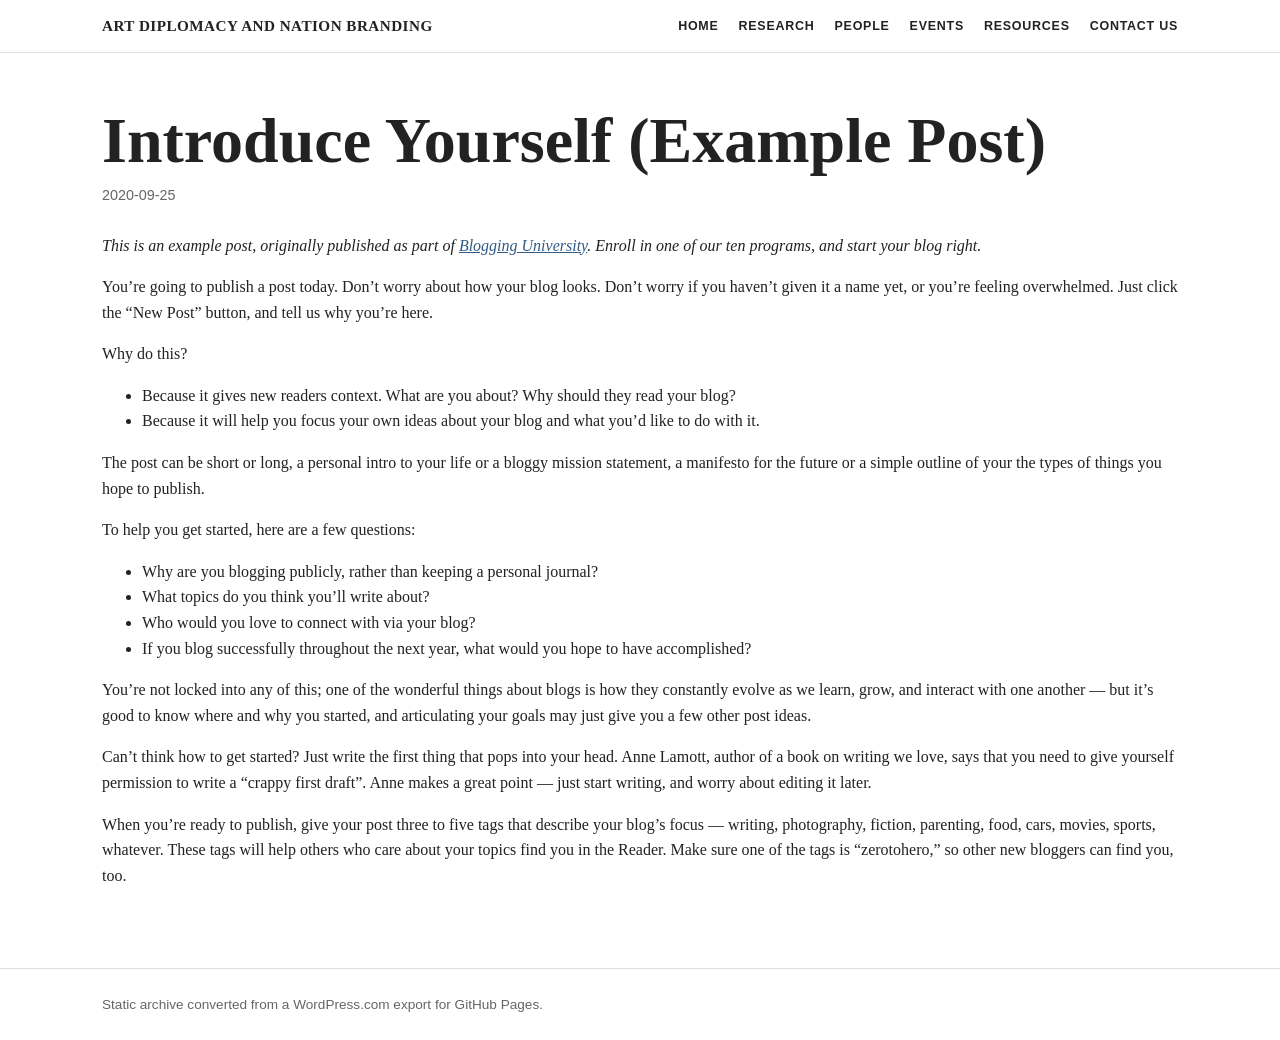
<file: posts/example-post-2.html>
<!doctype html>
<html lang="en">
<head>
<meta charset="utf-8">
<meta name="viewport" content="width=device-width,initial-scale=1">
<title>Introduce Yourself (Example Post) — ART DIPLOMACY AND NATION BRANDING</title>
<meta name="description" content="THE VISUAL POLITICS OF REINVENTING CHINA">
<link rel="stylesheet" href="../style.css">
</head>
<body>
<header class="site-header">
  <div class="header-inner">
    <a class="brand" href="../index.html">ART DIPLOMACY AND NATION BRANDING</a>
    <nav aria-label="Main navigation"><a href="../index.html">HOME</a>
<a href="../our-research.html">RESEARCH</a>
<a href="../network-participants.html">PEOPLE</a>
<a href="../participants.html">EVENTS</a>
<a href="../resources.html">RESOURCES</a>
<a href="../join-us.html">CONTACT US</a></nav>
  </div>
</header>
<main>
<h1 class="page-title">Introduce Yourself (Example Post)</h1><div class="post-meta">2020-09-25</div>
<p><em>This is an example post, originally published as part of </em><a href="https://dailypost.wordpress.com/blogging-university/"><em>Blogging University</em></a><em>. Enroll in one of our ten programs, and start your blog right.</em></p>



<p>You’re going to publish a post today. Don’t worry about how your blog looks. Don’t worry if you haven’t given it a name yet, or you’re feeling overwhelmed. Just click the “New Post” button, and tell us why you’re here.</p>



<p>Why do this? </p>



<ul><li>Because it gives new readers context. What are you about? Why should they read your blog?</li><li>Because it will help you focus your own ideas about your blog and what you’d like to do with it. </li></ul>



<p>The post can be short or long, a personal intro to your life or a bloggy mission statement, a manifesto for the future or a simple outline of your the types of things you hope to publish.</p>



<p>To help you get started, here are a few questions: </p>



<ul><li>Why are you blogging publicly, rather than keeping a personal journal?</li><li>What topics do you think you’ll write about?</li><li>Who would you love to connect with via your blog?</li><li>If you blog successfully throughout the next year, what would you hope to have accomplished? </li></ul>



<p>You’re not locked into any of this; one of the wonderful things about blogs is how they constantly evolve as we learn, grow, and interact with one another — but it’s good to know where and why you started, and articulating your goals may just give you a few other post ideas.</p>



<p>Can’t think how to get started? Just write the first thing that pops into your head. Anne Lamott, author of a book on writing we love, says that you need to give yourself permission to write a “crappy first draft”. Anne makes a great point — just start writing, and worry about editing it later.</p>



<p>When you’re ready to publish, give your post three to five tags that describe your blog’s focus — writing, photography, fiction, parenting, food, cars, movies, sports, whatever. These tags will help others who care about your topics find you in the Reader. Make sure one of the tags is “zerotohero,” so other new bloggers can find you, too.</p>
</main>
<footer class="site-footer"><div class="footer-inner">Static archive converted from a WordPress.com export for GitHub Pages.</div></footer>
</body>
</html>
</file>
<file: style.css>
:root { --max: 1120px; --ink:#222; --muted:#666; --line:#ddd; --bg:#fff; }
* { box-sizing: border-box; }
html { scroll-behavior: smooth; }
body { margin:0; font-family: Georgia, "Times New Roman", serif; color:var(--ink); background:var(--bg); line-height:1.6; }
.site-header { position:sticky; top:0; z-index:20; background:rgba(255,255,255,.96); border-bottom:1px solid var(--line); }
.header-inner { max-width:var(--max); margin:auto; padding:14px 22px; display:flex; gap:28px; align-items:center; justify-content:space-between; }
.brand { color:var(--ink); text-decoration:none; font-size:.95rem; font-weight:700; letter-spacing:.03em; }
nav { display:flex; flex-wrap:wrap; gap:14px 20px; justify-content:flex-end; }
nav a { color:var(--ink); text-decoration:none; font: 600 .78rem/1.2 Arial, sans-serif; letter-spacing:.06em; }
nav a:hover { text-decoration:underline; }
main { max-width:var(--max); margin:auto; padding:0 22px 64px; overflow:hidden; }
.page-title { font-size:clamp(2rem,5vw,4.5rem); line-height:1.05; margin:54px 0 28px; }
img { max-width:100%; height:auto; }
figure { margin:28px 0; }
figcaption { color:var(--muted); font-size:.9rem; }
a { color:#315c85; }
.wp-block-columns { display:flex; gap:28px; align-items:flex-start; margin:26px 0; }
.wp-block-column { min-width:0; flex:1; }
.wp-block-cover { position:relative; min-height:360px; display:flex; align-items:center; justify-content:center; overflow:hidden; margin:32px calc(50% - 50vw); width:100vw; padding:48px max(22px, calc((100vw - var(--max))/2 + 22px)); }
.wp-block-cover img.wp-block-cover__image-background,
.wp-block-cover .wp-block-cover__image-background { position:absolute; inset:0; width:100%; height:100%; object-fit:cover; z-index:0; }
.wp-block-cover__background { position:absolute; inset:0; background:rgba(0,0,0,.18); z-index:1; }
.wp-block-cover__inner-container { position:relative; z-index:2; width:100%; }
.alignwide { width:min(1280px, 100%); }
.alignfull { max-width:none; }
.wp-block-gallery, .blocks-gallery-grid { display:grid; grid-template-columns:repeat(auto-fit,minmax(220px,1fr)); gap:14px; padding:0; list-style:none; }
.wp-block-gallery figure { margin:0; }
.wp-block-separator { border:0; border-top:1px solid var(--line); margin:38px 0; }
.has-text-align-center { text-align:center; }
.has-text-align-right { text-align:right; }
blockquote { margin:30px 0; padding:4px 0 4px 24px; border-left:3px solid #aaa; font-size:1.08em; }
table { border-collapse:collapse; width:100%; }
td, th { border:1px solid var(--line); padding:8px 10px; vertical-align:top; }
.static-note { border:1px solid #e0c46c; background:#fff9dd; padding:12px 14px; font: .9rem/1.4 Arial,sans-serif; }
.site-footer { border-top:1px solid var(--line); color:var(--muted); }
.footer-inner { max-width:var(--max); margin:auto; padding:26px 22px; font: .85rem/1.4 Arial,sans-serif; }
.post-meta { color:var(--muted); font: .9rem Arial,sans-serif; margin-top:-16px; margin-bottom:30px; }
@media (max-width: 760px) {
  .header-inner { align-items:flex-start; flex-direction:column; gap:10px; }
  nav { justify-content:flex-start; }
  .wp-block-columns { flex-direction:column; }
  .wp-block-cover { min-height:260px; }
}
</file>
